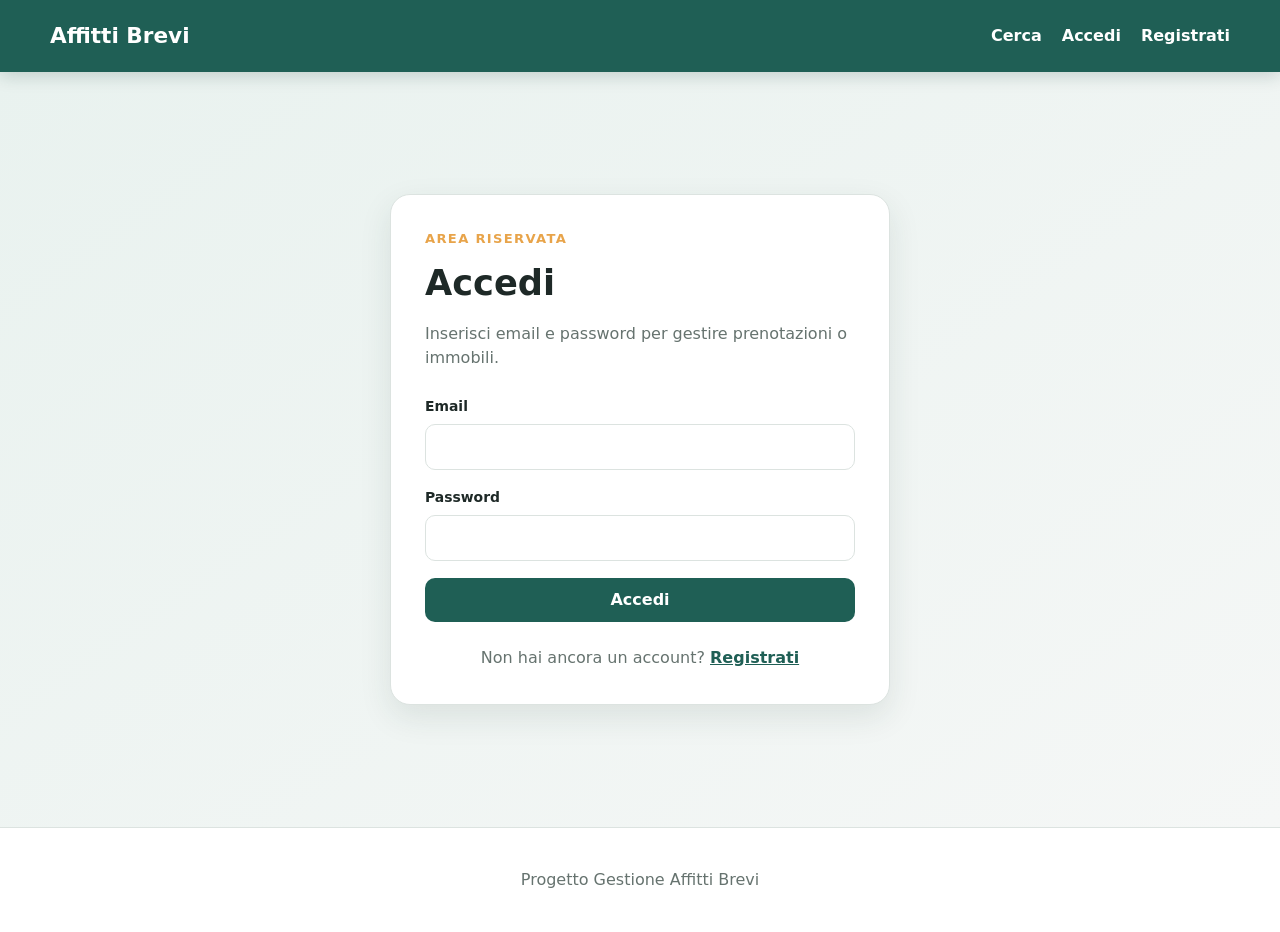
<file: web/area-host.html>
<!DOCTYPE html>
<html lang="it">
<head>
    <meta charset="UTF-8">

    <meta
        name="viewport"
        content="width=device-width, initial-scale=1"
    >

    <title>Area host - Affitti Brevi</title>

    <link
        rel="stylesheet"
        href="css/style.css"
    >
</head>

<body>
    <header class="site-header">
        <div class="container header-content">
            <a class="logo" href="index.html">
                Affitti Brevi
            </a>

            <nav class="main-navigation">
                <a href="index.html">Ricerca pubblica</a>

                <button
                    type="button"
                    id="show-properties-button"
                    class="navigation-button"
                >
                    I miei immobili
                </button>

                <button
                    type="button"
                    id="show-bookings-button"
                    class="navigation-button"
                >
                    Prenotazioni ricevute
                </button>

                <button
                    type="button"
                    id="logout-button"
                    class="navigation-button"
                >
                    Esci
                </button>
            </nav>
        </div>
    </header>

    <main class="dashboard-main">
        <div class="container">
            <section class="dashboard-heading">
                <div>
                    <p class="eyebrow">Area host</p>

                    <h1>Gestione degli alloggi</h1>

                    <p id="host-description">
                        Caricamento dei dati host...
                    </p>
                </div>

                <button
                    type="button"
                    id="new-property-button"
                    class="primary-button"
                >
                    Pubblica un immobile
                </button>
            </section>

            <div
                id="message"
                class="message hidden"
                role="alert"
            ></div>

            <div
                id="loading"
                class="loading hidden"
                aria-live="polite"
            >
                Caricamento in corso...
            </div>

            <section id="properties-section">
                <div class="section-heading">
                    <div>
                        <p class="eyebrow">Proprietà</p>
                        <h2>I miei immobili</h2>
                    </div>

                    <p id="properties-count"></p>
                </div>

                <div
                    id="properties-container"
                    class="host-property-grid"
                ></div>
            </section>

            <section
                id="bookings-section"
                class="hidden"
            >
                <div class="section-heading">
                    <div>
                        <p class="eyebrow">Richieste</p>
                        <h2>Prenotazioni ricevute</h2>
                    </div>

                    <p id="bookings-count"></p>
                </div>

                <div
                    id="host-bookings-container"
                    class="bookings-list"
                ></div>
            </section>

                        <section
                id="property-form-section"
                class="hidden"
            >
                <!-- Tutto il modulo già presente -->
            </section>

            <!-- INCOLLA QUI LA SEZIONE DEI SERVIZI -->

            <section
                id="services-section"
                class="hidden"
            >
                <div class="section-heading">
                    <div>
                        <p class="eyebrow">Dotazioni</p>

                        <h2 id="services-title">
                            Servizi dell'immobile
                        </h2>
                    </div>

                    <button
                        type="button"
                        id="close-services-button"
                        class="secondary-button"
                    >
                        Chiudi
                    </button>
                </div>

                <div class="management-card">
                    <div
                        id="services-message"
                        class="message hidden"
                        role="alert"
                    ></div>

                    <div
                        id="services-loading"
                        class="loading hidden"
                    >
                        Caricamento dei servizi...
                    </div>

                    <form id="services-form">
                        <input
                            type="hidden"
                            id="services-property-id"
                        >

                        <div
                            id="services-container"
                            class="services-selection-grid"
                        ></div>

                        <div class="form-actions services-actions">
                            <button
                                type="button"
                                id="cancel-services-button"
                                class="secondary-button"
                            >
                                Annulla
                            </button>

                            <button
                                type="submit"
                                id="save-services-button"
                                class="primary-button"
                            >
                                Salva servizi
                            </button>
                        </div>
                    </form>
                </div>
            </section>

        </div>
    </main>

    <footer class="site-footer">
        <div class="container">
            <p>Progetto Gestione Affitti Brevi</p>
        </div>
    </footer>

    <script src="js/area-host.js"></script>
</body>
</html>
</file>
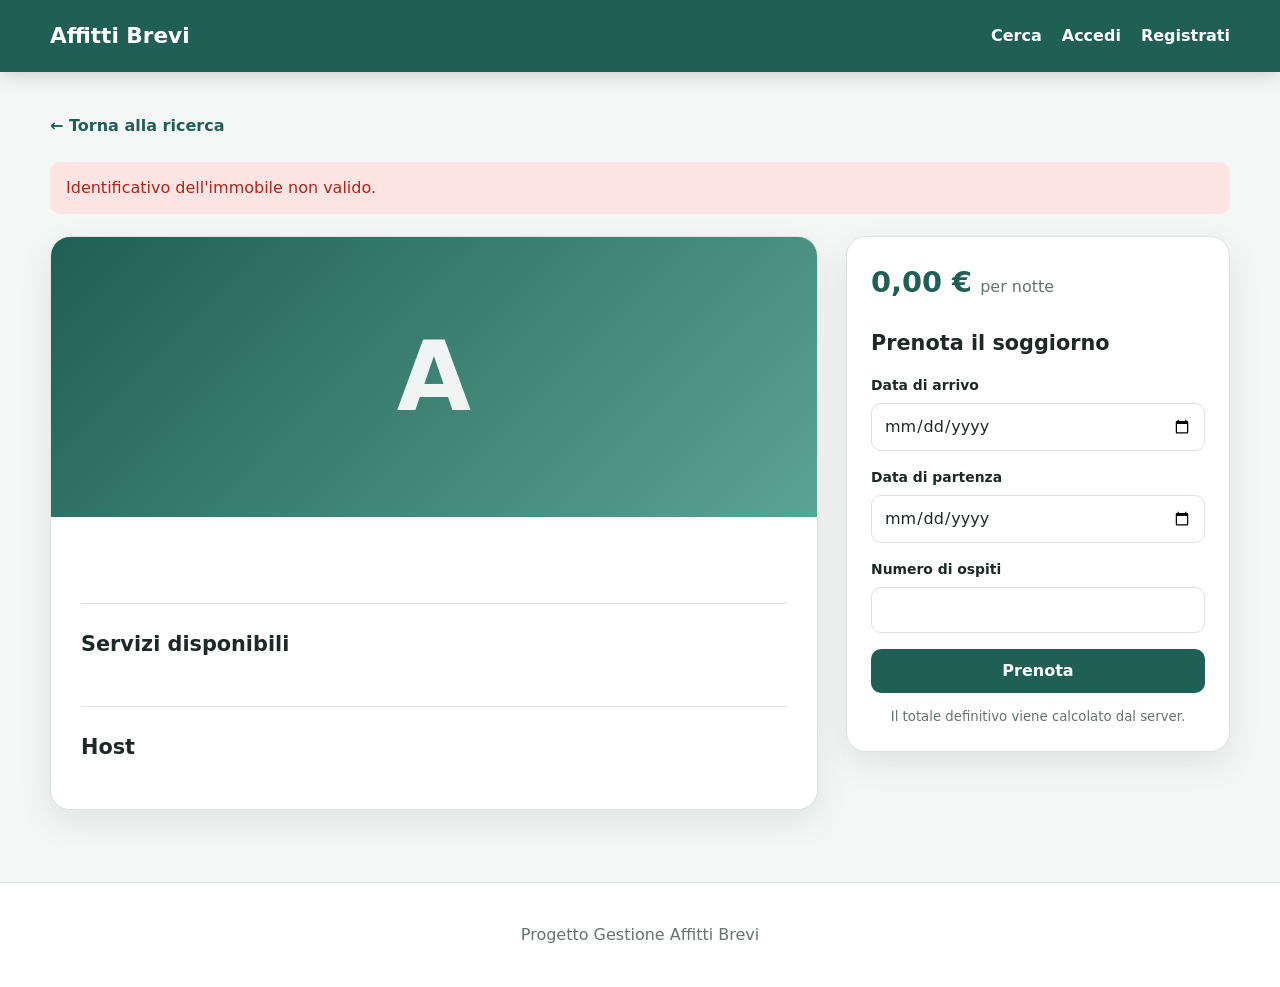
<file: web/dettaglio.html>
<!DOCTYPE html>
<html lang="it">
<head>
    <meta charset="UTF-8">

    <meta
        name="viewport"
        content="width=device-width, initial-scale=1"
    >

    <title>Dettaglio immobile - Affitti Brevi</title>

    <link
        rel="stylesheet"
        href="css/style.css"
    >
</head>

<body>
    <header class="site-header">
        <div class="container header-content">
            <a class="logo" href="index.html">
                Affitti Brevi
            </a>

            <nav class="main-navigation">
                <a href="index.html">Cerca</a>
                <a href="login.html">Accedi</a>
                <a href="registrazione.html">Registrati</a>
            </nav>
        </div>
    </header>

    <main class="detail-main">
        <div class="container">
            <a class="back-link" href="index.html">
                ← Torna alla ricerca
            </a>

            <div
                id="message"
                class="message hidden"
                role="alert"
            ></div>

            <div
                id="loading"
                class="loading"
                aria-live="polite"
            >
                Caricamento dell'alloggio...
            </div>

            <section
                id="property-detail"
                class="detail-layout hidden"
            >
                <article class="detail-card">
                    <div class="detail-cover">
                        <span id="property-initial">
                            A
                        </span>
                    </div>

                    <div class="detail-content">
                        <p
                            id="property-location"
                            class="property-location"
                        ></p>

                        <h1 id="property-title"></h1>

                        <p
                            id="property-address"
                            class="detail-address"
                        ></p>

                        <p
                            id="property-description"
                            class="detail-description"
                        ></p>

                        <div
                            id="property-features"
                            class="property-features"
                        ></div>

                        <section class="services-section">
                            <h2>Servizi disponibili</h2>

                            <div
                                id="property-services"
                                class="services-list"
                            ></div>
                        </section>

                        <section class="host-section">
                            <h2>Host</h2>

                            <p id="property-host"></p>
                        </section>
                    </div>
                </article>

                <aside class="booking-card">
                    <div class="booking-price">
                        <strong id="property-price">
                            0,00 €
                        </strong>

                        <span>per notte</span>
                    </div>

                    <h2>Prenota il soggiorno</h2>

                    <form id="booking-form">
                        <div class="form-field">
                            <label for="booking-arrival">
                                Data di arrivo
                            </label>

                            <input
                                type="date"
                                id="booking-arrival"
                                required
                            >
                        </div>

                        <div class="form-field">
                            <label for="booking-departure">
                                Data di partenza
                            </label>

                            <input
                                type="date"
                                id="booking-departure"
                                required
                            >
                        </div>

                        <div class="form-field">
                            <label for="booking-guests">
                                Numero di ospiti
                            </label>

                            <input
                                type="number"
                                id="booking-guests"
                                min="1"
                                required
                            >
                        </div>

                        <div
                            id="booking-summary"
                            class="booking-summary hidden"
                        >
                            <div>
                                <span>Notti</span>
                                <strong id="summary-nights">0</strong>
                            </div>

                            <div>
                                <span>Totale indicativo</span>
                                <strong id="summary-total">0,00 €</strong>
                            </div>
                        </div>

                        <button
                            type="submit"
                            class="primary-button full-width"
                        >
                            Prenota
                        </button>
                    </form>

                    <p class="booking-note">
                        Il totale definitivo viene calcolato dal server.
                    </p>

                    <div
                        id="booking-message"
                        class="message hidden"
                        role="alert"
                    ></div>
                </aside>
            </section>
        </div>
    </main>

    <footer class="site-footer">
        <div class="container">
            <p>
                Progetto Gestione Affitti Brevi
            </p>
        </div>
    </footer>

    <script src="js/dettaglio.js"></script>
</body>
</html>
</file>
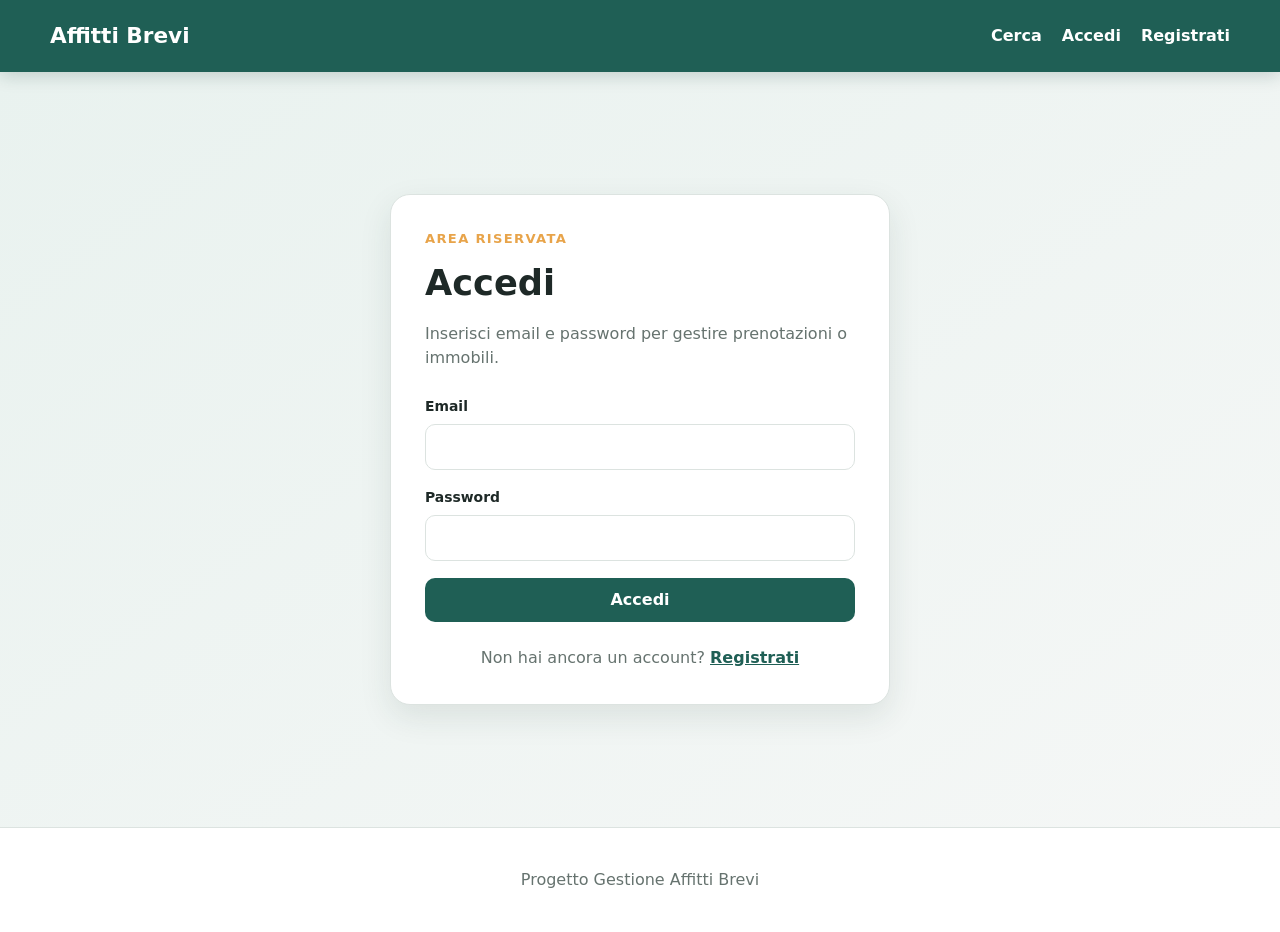
<file: web/login.html>
<!DOCTYPE html>
<html lang="it">
<head>
    <meta charset="UTF-8">

    <meta
        name="viewport"
        content="width=device-width, initial-scale=1"
    >

    <title>Accedi - Affitti Brevi</title>

    <link
        rel="stylesheet"
        href="css/style.css"
    >
</head>

<body>
    <header class="site-header">
        <div class="container header-content">
            <a class="logo" href="index.html">
                Affitti Brevi
            </a>

            <nav class="main-navigation">
                <a href="index.html">Cerca</a>
                <a href="login.html">Accedi</a>
                <a href="registrazione.html">Registrati</a>
            </nav>
        </div>
    </header>

    <main class="auth-main">
        <section class="auth-card">
            <p class="eyebrow">Area riservata</p>

            <h1>Accedi</h1>

            <p class="auth-description">
                Inserisci email e password per gestire
                prenotazioni o immobili.
            </p>

            <div
                id="message"
                class="message hidden"
                role="alert"
            ></div>

            <form id="login-form" class="auth-form">
                <div class="form-field">
                    <label for="email">
                        Email
                    </label>

                    <input
                        type="email"
                        id="email"
                        autocomplete="email"
                        required
                    >
                </div>

                <div class="form-field">
                    <label for="password">
                        Password
                    </label>

                    <input
                        type="password"
                        id="password"
                        autocomplete="current-password"
                        required
                    >
                </div>

                <button
                    type="submit"
                    class="primary-button full-width"
                >
                    Accedi
                </button>
            </form>

            <p class="auth-alternative">
                Non hai ancora un account?
                <a href="registrazione.html">
                    Registrati
                </a>
            </p>
        </section>
    </main>

    <footer class="site-footer">
        <div class="container">
            <p>Progetto Gestione Affitti Brevi</p>
        </div>
    </footer>

    <script src="js/login.js"></script>
</body>
</html>
</file>
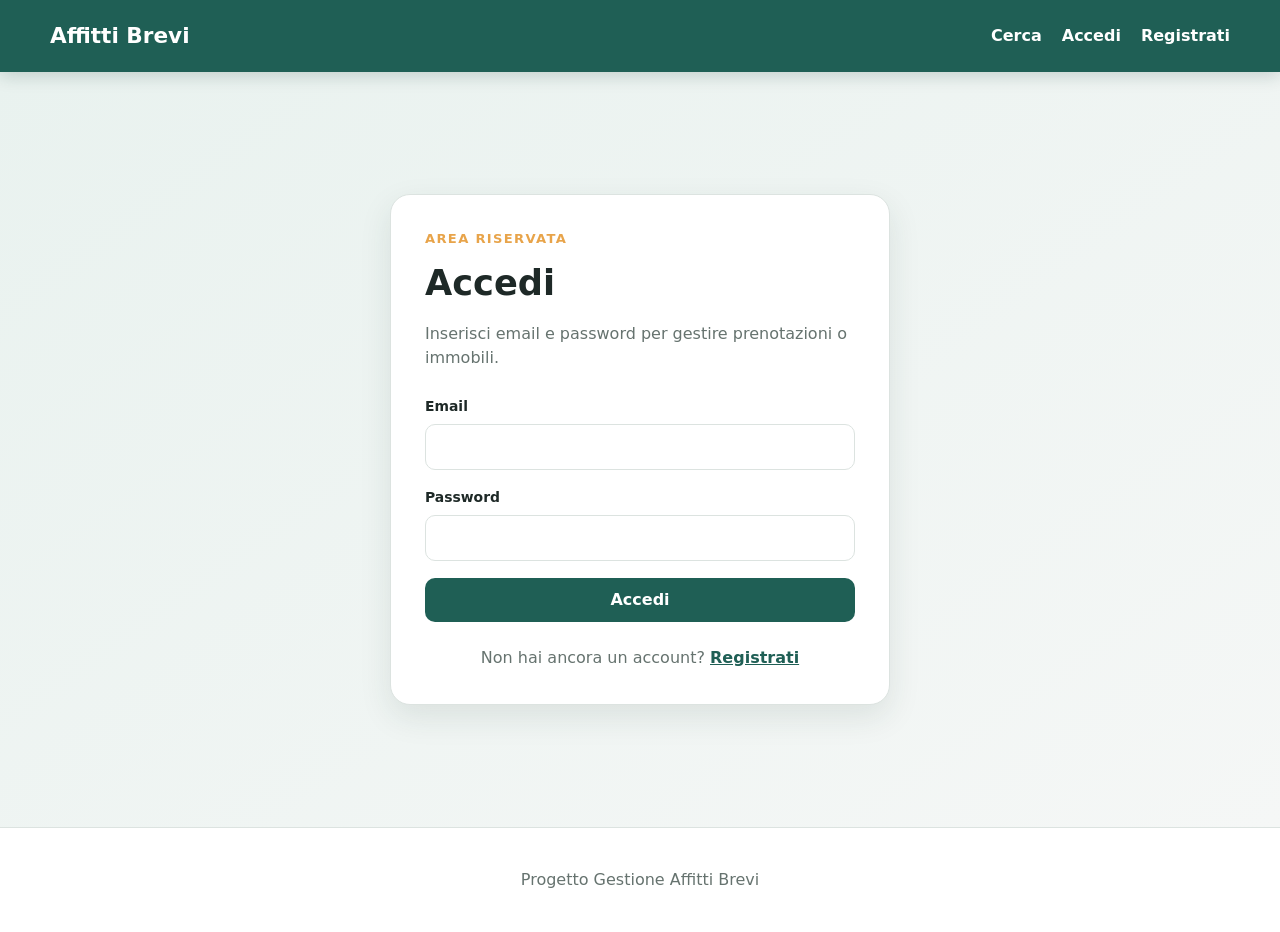
<file: web/prenotazioni.html>
<!DOCTYPE html>
<html lang="it">
<head>
    <meta charset="UTF-8">

    <meta
        name="viewport"
        content="width=device-width, initial-scale=1"
    >

    <title>Le mie prenotazioni - Affitti Brevi</title>

    <link
        rel="stylesheet"
        href="css/style.css"
    >
</head>

<body>
    <header class="site-header">
        <div class="container header-content">
            <a class="logo" href="index.html">
                Affitti Brevi
            </a>

            <nav class="main-navigation">
                <a href="index.html">Cerca</a>
                <a href="prenotazioni.html">Le mie prenotazioni</a>

                <button
                    type="button"
                    id="logout-button"
                    class="navigation-button"
                >
                    Esci
                </button>
            </nav>
        </div>
    </header>

    <main class="dashboard-main">
        <div class="container">
            <section class="dashboard-heading">
                <div>
                    <p class="eyebrow">
                        Area personale
                    </p>

                    <h1>Le mie prenotazioni</h1>

                    <p id="user-description">
                        Caricamento dei dati utente...
                    </p>
                </div>

                <a
                    href="index.html"
                    class="primary-button"
                >
                    Cerca un altro alloggio
                </a>
            </section>

            <div
                id="message"
                class="message hidden"
                role="alert"
            ></div>

            <div
                id="loading"
                class="loading"
                aria-live="polite"
            >
                Caricamento delle prenotazioni...
            </div>

            <section
                id="bookings-container"
                class="bookings-list"
            ></section>
        </div>
    </main>

    <footer class="site-footer">
        <div class="container">
            <p>Progetto Gestione Affitti Brevi</p>
        </div>
    </footer>

    <script src="js/prenotazioni.js"></script>
</body>
</html>
</file>
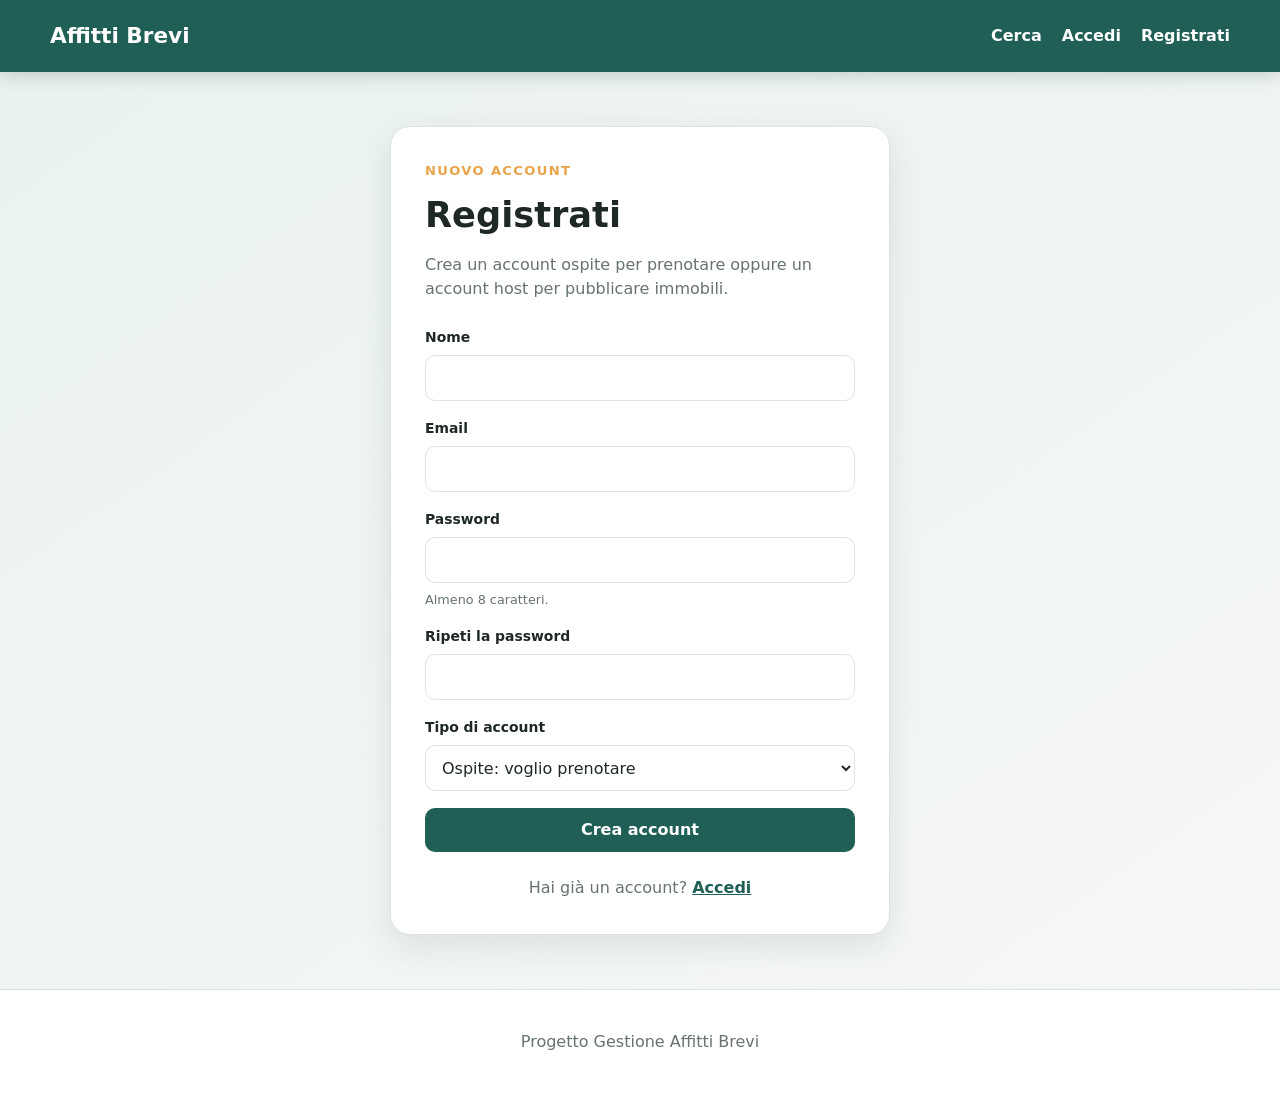
<file: web/registrazione.html>
<!DOCTYPE html>
<html lang="it">
<head>
    <meta charset="UTF-8">

    <meta
        name="viewport"
        content="width=device-width, initial-scale=1"
    >

    <title>Registrati - Affitti Brevi</title>

    <link
        rel="stylesheet"
        href="css/style.css"
    >
</head>

<body>
    <header class="site-header">
        <div class="container header-content">
            <a class="logo" href="index.html">
                Affitti Brevi
            </a>

            <nav class="main-navigation">
                <a href="index.html">Cerca</a>
                <a href="login.html">Accedi</a>
                <a href="registrazione.html">Registrati</a>
            </nav>
        </div>
    </header>

    <main class="auth-main">
        <section class="auth-card">
            <p class="eyebrow">Nuovo account</p>

            <h1>Registrati</h1>

            <p class="auth-description">
                Crea un account ospite per prenotare oppure
                un account host per pubblicare immobili.
            </p>

            <div
                id="message"
                class="message hidden"
                role="alert"
            ></div>

            <form id="registration-form" class="auth-form">
                <div class="form-field">
                    <label for="name">
                        Nome
                    </label>

                    <input
                        type="text"
                        id="name"
                        maxlength="100"
                        autocomplete="name"
                        required
                    >
                </div>

                <div class="form-field">
                    <label for="email">
                        Email
                    </label>

                    <input
                        type="email"
                        id="email"
                        maxlength="190"
                        autocomplete="email"
                        required
                    >
                </div>

                <div class="form-field">
                    <label for="password">
                        Password
                    </label>

                    <input
                        type="password"
                        id="password"
                        minlength="8"
                        maxlength="72"
                        autocomplete="new-password"
                        required
                    >

                    <small class="field-help">
                        Almeno 8 caratteri.
                    </small>
                </div>

                <div class="form-field">
                    <label for="password-confirmation">
                        Ripeti la password
                    </label>

                    <input
                        type="password"
                        id="password-confirmation"
                        minlength="8"
                        maxlength="72"
                        autocomplete="new-password"
                        required
                    >
                </div>

                <div class="form-field">
                    <label for="role">
                        Tipo di account
                    </label>

                    <select id="role" required>
                        <option value="ospite">
                            Ospite: voglio prenotare
                        </option>

                        <option value="host">
                            Host: voglio pubblicare immobili
                        </option>
                    </select>
                </div>

                <button
                    type="submit"
                    class="primary-button full-width"
                >
                    Crea account
                </button>
            </form>

            <p class="auth-alternative">
                Hai già un account?
                <a href="login.html">
                    Accedi
                </a>
            </p>
        </section>
    </main>

    <footer class="site-footer">
        <div class="container">
            <p>Progetto Gestione Affitti Brevi</p>
        </div>
    </footer>

    <script src="js/registrazione.js"></script>
</body>
</html>
</file>
<file: web/css/style.css>
:root {
    --primary: #1f5f55;
    --primary-dark: #17483f;
    --accent: #e8a44a;
    --background: #f5f7f6;
    --surface: #ffffff;
    --text: #1e2927;
    --muted: #66736f;
    --border: #dce3e0;
    --danger: #b42318;
    --danger-background: #fee4e2;
    --success: #137a4a;
    --success-background: #dcfae6;
    --shadow: 0 12px 32px rgba(28, 54, 49, 0.10);
}

* {
    box-sizing: border-box;
}

html {
    scroll-behavior: smooth;
}

body {
    margin: 0;
    min-height: 100vh;
    color: var(--text);
    background: var(--background);
    font-family:
        Inter,
        system-ui,
        -apple-system,
        BlinkMacSystemFont,
        "Segoe UI",
        sans-serif;
    line-height: 1.5;
}

button,
input,
select {
    font: inherit;
}

a {
    color: inherit;
}

.container {
    width: min(1180px, calc(100% - 32px));
    margin: 0 auto;
}

.site-header {
    position: sticky;
    top: 0;
    z-index: 20;
    color: white;
    background: var(--primary);
    box-shadow: 0 4px 16px rgba(14, 50, 44, 0.18);
}

.header-content {
    min-height: 72px;
    display: flex;
    align-items: center;
    justify-content: space-between;
    gap: 24px;
}

.logo {
    font-size: 1.35rem;
    font-weight: 800;
    text-decoration: none;
}

.main-navigation {
    display: flex;
    align-items: center;
    gap: 20px;
}

.main-navigation a {
    color: white;
    text-decoration: none;
    font-weight: 600;
}

.main-navigation a:hover {
    text-decoration: underline;
}

.hero {
    color: white;
    padding: 72px 0 48px;
    background:
        linear-gradient(
            135deg,
            rgba(23, 72, 63, 0.98),
            rgba(31, 95, 85, 0.90)
        );
}

.eyebrow {
    margin: 0 0 8px;
    color: var(--accent);
    font-size: 0.82rem;
    font-weight: 800;
    letter-spacing: 0.1em;
    text-transform: uppercase;
}

.hero h1 {
    max-width: 720px;
    margin: 0;
    font-size: clamp(2.2rem, 5vw, 4rem);
    line-height: 1.08;
}

.hero-description {
    max-width: 650px;
    margin: 18px 0 30px;
    color: rgba(255, 255, 255, 0.82);
    font-size: 1.08rem;
}

.search-form {
    display: grid;
    grid-template-columns: repeat(5, minmax(130px, 1fr));
    gap: 14px;
    padding: 22px;
    color: var(--text);
    background: var(--surface);
    border-radius: 18px;
    box-shadow: var(--shadow);
}

.form-field {
    display: flex;
    flex-direction: column;
    gap: 7px;
}

.form-field label {
    color: var(--text);
    font-size: 0.87rem;
    font-weight: 700;
}

.form-field input,
.form-field select {
    width: 100%;
    min-height: 46px;
    padding: 10px 12px;
    color: var(--text);
    background: white;
    border: 1px solid var(--border);
    border-radius: 10px;
    outline: none;
}

.form-field input:focus,
.form-field select:focus {
    border-color: var(--primary);
    box-shadow: 0 0 0 3px rgba(31, 95, 85, 0.15);
}

.form-actions {
    grid-column: 1 / -1;
    display: flex;
    justify-content: flex-end;
    gap: 10px;
    padding-top: 4px;
}

.primary-button,
.secondary-button,
.details-button {
    min-height: 44px;
    padding: 10px 18px;
    border: 0;
    border-radius: 10px;
    cursor: pointer;
    font-weight: 750;
    text-decoration: none;
}

.primary-button,
.details-button {
    color: white;
    background: var(--primary);
}

.primary-button:hover,
.details-button:hover {
    background: var(--primary-dark);
}

.secondary-button {
    color: var(--primary);
    background: #e7f1ee;
}

.results-section {
    padding: 54px 0 72px;
}

.results-heading {
    display: flex;
    align-items: flex-end;
    justify-content: space-between;
    gap: 24px;
    margin-bottom: 24px;
}

.results-heading h2 {
    margin: 0;
    font-size: 2rem;
}

.results-count {
    margin: 0;
    color: var(--muted);
    font-weight: 700;
}

.property-grid {
    display: grid;
    grid-template-columns: repeat(3, minmax(0, 1fr));
    gap: 22px;
}

.property-card {
    overflow: hidden;
    display: flex;
    flex-direction: column;
    min-height: 100%;
    background: var(--surface);
    border: 1px solid var(--border);
    border-radius: 18px;
    box-shadow: var(--shadow);
}

.property-placeholder {
    min-height: 160px;
    display: flex;
    align-items: center;
    justify-content: center;
    color: rgba(255, 255, 255, 0.9);
    background:
        linear-gradient(
            135deg,
            var(--primary),
            #438d7f
        );
    font-size: 2.4rem;
    font-weight: 800;
}

.property-content {
    display: flex;
    flex: 1;
    flex-direction: column;
    padding: 20px;
}

.property-location {
    margin: 0 0 6px;
    color: var(--primary);
    font-size: 0.84rem;
    font-weight: 800;
    letter-spacing: 0.07em;
    text-transform: uppercase;
}

.property-title {
    margin: 0 0 10px;
    font-size: 1.3rem;
    line-height: 1.25;
}

.property-description {
    margin: 0 0 18px;
    color: var(--muted);
}

.property-features {
    display: flex;
    flex-wrap: wrap;
    gap: 8px;
    margin-bottom: 22px;
}

.property-feature {
    padding: 6px 10px;
    color: #38544e;
    background: #edf4f2;
    border-radius: 999px;
    font-size: 0.84rem;
    font-weight: 650;
}

.property-footer {
    margin-top: auto;
    display: flex;
    align-items: center;
    justify-content: space-between;
    gap: 14px;
}

.property-price {
    margin: 0;
    font-size: 1.25rem;
    font-weight: 850;
}

.property-price span {
    color: var(--muted);
    font-size: 0.82rem;
    font-weight: 600;
}

.details-button {
    display: inline-flex;
    align-items: center;
    justify-content: center;
}

.message {
    margin-bottom: 22px;
    padding: 14px 16px;
    border-radius: 10px;
}

.message.error {
    color: var(--danger);
    background: var(--danger-background);
}

.message.success {
    color: var(--success);
    background: var(--success-background);
}

.loading {
    margin-bottom: 24px;
    color: var(--primary);
    font-weight: 750;
}

.empty-state {
    grid-column: 1 / -1;
    padding: 42px 20px;
    text-align: center;
    color: var(--muted);
    background: white;
    border: 1px dashed var(--border);
    border-radius: 16px;
}

.hidden {
    display: none;
}

.site-footer {
    padding: 24px 0;
    color: var(--muted);
    background: white;
    border-top: 1px solid var(--border);
    text-align: center;
}

@media (max-width: 960px) {
    .search-form {
        grid-template-columns: repeat(2, 1fr);
    }

    .property-grid {
        grid-template-columns: repeat(2, 1fr);
    }
}

@media (max-width: 640px) {
    .header-content,
    .results-heading {
        align-items: flex-start;
        flex-direction: column;
    }

    .main-navigation {
        flex-wrap: wrap;
        padding-bottom: 16px;
    }

    .hero {
        padding-top: 48px;
    }

    .search-form,
    .property-grid {
        grid-template-columns: 1fr;
    }

    .form-actions {
        flex-direction: column;
    }

    .primary-button,
    .secondary-button {
        width: 100%;
    }
}

.detail-main {
    min-height: calc(100vh - 140px);
    padding: 42px 0 72px;
}

.back-link {
    display: inline-flex;
    margin-bottom: 24px;
    color: var(--primary);
    font-weight: 750;
    text-decoration: none;
}

.back-link:hover {
    text-decoration: underline;
}

.detail-layout {
    display: grid;
    grid-template-columns: minmax(0, 2fr) minmax(300px, 1fr);
    align-items: start;
    gap: 28px;
}

.detail-card,
.booking-card {
    background: var(--surface);
    border: 1px solid var(--border);
    border-radius: 20px;
    box-shadow: var(--shadow);
}

.detail-card {
    overflow: hidden;
}

.detail-cover {
    min-height: 280px;
    display: flex;
    align-items: center;
    justify-content: center;
    color: rgba(255, 255, 255, 0.92);
    background:
        linear-gradient(
            135deg,
            var(--primary),
            #5ba394
        );
    font-size: 6rem;
    font-weight: 900;
}

.detail-content {
    padding: 30px;
}

.detail-content h1 {
    margin: 0 0 10px;
    font-size: clamp(2rem, 4vw, 3.2rem);
    line-height: 1.08;
}

.detail-address {
    margin: 0 0 22px;
    color: var(--muted);
    font-weight: 650;
}

.detail-description {
    margin: 0 0 26px;
    color: #475651;
    font-size: 1.04rem;
    line-height: 1.75;
}

.services-section,
.host-section {
    margin-top: 30px;
    padding-top: 25px;
    border-top: 1px solid var(--border);
}

.services-section h2,
.host-section h2,
.booking-card h2 {
    margin: 0 0 16px;
    font-size: 1.3rem;
}

.services-list {
    display: flex;
    flex-wrap: wrap;
    gap: 10px;
}

.service-item {
    padding: 9px 13px;
    color: var(--primary-dark);
    background: #e7f1ee;
    border-radius: 10px;
    font-weight: 700;
}

.booking-card {
    position: sticky;
    top: 96px;
    padding: 24px;
}

.booking-price {
    display: flex;
    align-items: baseline;
    gap: 8px;
    margin-bottom: 24px;
}

.booking-price strong {
    color: var(--primary);
    font-size: 1.8rem;
}

.booking-price span {
    color: var(--muted);
}

.booking-card form {
    display: flex;
    flex-direction: column;
    gap: 16px;
}

.full-width {
    width: 100%;
}

.booking-summary {
    padding: 15px;
    background: #f1f6f4;
    border-radius: 12px;
}

.booking-summary div {
    display: flex;
    justify-content: space-between;
    gap: 18px;
}

.booking-summary div + div {
    margin-top: 8px;
    padding-top: 8px;
    border-top: 1px solid var(--border);
}

.booking-note {
    margin: 14px 0 0;
    color: var(--muted);
    font-size: 0.83rem;
    text-align: center;
}

.booking-card .message {
    margin-top: 18px;
    margin-bottom: 0;
}

@media (max-width: 850px) {
    .detail-layout {
        grid-template-columns: 1fr;
    }

    .booking-card {
        position: static;
    }
}

@media (max-width: 540px) {
    .detail-content,
    .booking-card {
        padding: 20px;
    }

    .detail-cover {
        min-height: 210px;
        font-size: 4.5rem;
    }
}

.auth-main {
    min-height: calc(100vh - 145px);
    display: grid;
    place-items: center;
    padding: 54px 16px;
    background:
        linear-gradient(
            145deg,
            #e9f2ef,
            var(--background)
        );
}

.auth-card {
    width: min(100%, 500px);
    padding: 34px;
    background: var(--surface);
    border: 1px solid var(--border);
    border-radius: 20px;
    box-shadow: var(--shadow);
}

.auth-card h1 {
    margin: 0;
    font-size: 2.2rem;
}

.auth-description {
    margin: 12px 0 26px;
    color: var(--muted);
}

.auth-form {
    display: flex;
    flex-direction: column;
    gap: 17px;
}

.field-help {
    color: var(--muted);
    font-size: 0.8rem;
}

.auth-alternative {
    margin: 24px 0 0;
    color: var(--muted);
    text-align: center;
}

.auth-alternative a {
    color: var(--primary);
    font-weight: 750;
}

button:disabled {
    cursor: not-allowed;
    opacity: 0.65;
}

@media (max-width: 540px) {
    .auth-card {
        padding: 24px 20px;
    }
}

.navigation-button {
    padding: 0;
    color: white;
    background: transparent;
    border: 0;
    cursor: pointer;
    font-weight: 650;
}

.navigation-button:hover {
    text-decoration: underline;
}

.dashboard-main {
    min-height: calc(100vh - 145px);
    padding: 48px 0 72px;
}

.dashboard-heading {
    display: flex;
    align-items: flex-end;
    justify-content: space-between;
    gap: 24px;
    margin-bottom: 32px;
}

.dashboard-heading h1 {
    margin: 0;
    font-size: clamp(2rem, 4vw, 3rem);
}

.dashboard-heading p:not(.eyebrow) {
    margin: 10px 0 0;
    color: var(--muted);
}

.bookings-list {
    display: flex;
    flex-direction: column;
    gap: 20px;
}

.booking-list-card {
    padding: 24px;
    background: var(--surface);
    border: 1px solid var(--border);
    border-radius: 18px;
    box-shadow: var(--shadow);
}

.booking-list-header {
    display: flex;
    align-items: flex-start;
    justify-content: space-between;
    gap: 20px;
}

.booking-list-header h2 {
    margin: 0;
    font-size: 1.4rem;
}

.status-badge {
    flex-shrink: 0;
    padding: 7px 11px;
    border-radius: 999px;
    font-size: 0.82rem;
    font-weight: 800;
}

.status-in_attesa {
    color: #854a0e;
    background: #ffead2;
}

.status-confermata {
    color: var(--success);
    background: var(--success-background);
}

.status-annullata {
    color: var(--danger);
    background: var(--danger-background);
}

.booking-details-grid {
    display: grid;
    grid-template-columns: repeat(5, minmax(100px, 1fr));
    gap: 14px;
    margin-top: 22px;
}

.booking-detail {
    padding: 13px;
    background: #f5f8f7;
    border-radius: 10px;
}

.booking-detail span,
.booking-detail strong {
    display: block;
}

.booking-detail span {
    margin-bottom: 4px;
    color: var(--muted);
    font-size: 0.78rem;
    font-weight: 700;
    text-transform: uppercase;
}

.booking-list-footer {
    display: flex;
    justify-content: flex-end;
    gap: 12px;
    margin-top: 22px;
    padding-top: 20px;
    border-top: 1px solid var(--border);
}

.danger-button {
    min-height: 44px;
    padding: 10px 18px;
    color: white;
    background: var(--danger);
    border: 0;
    border-radius: 10px;
    cursor: pointer;
    font-weight: 750;
}

.danger-button:hover {
    background: #8f1c13;
}

@media (max-width: 850px) {
    .booking-details-grid {
        grid-template-columns: repeat(2, 1fr);
    }
}

@media (max-width: 640px) {
    .dashboard-heading,
    .booking-list-header,
    .booking-list-footer {
        align-items: stretch;
        flex-direction: column;
    }

    .booking-details-grid {
        grid-template-columns: 1fr;
    }

    .status-badge {
        align-self: flex-start;
    }

    .booking-list-footer a,
    .booking-list-footer button {
        width: 100%;
        text-align: center;
    }
}

.section-heading {
    display: flex;
    align-items: flex-end;
    justify-content: space-between;
    gap: 20px;
    margin: 34px 0 22px;
}

.section-heading h2 {
    margin: 0;
    font-size: 1.8rem;
}

.section-heading > p {
    margin: 0;
    color: var(--muted);
    font-weight: 700;
}

.host-property-grid {
    display: grid;
    grid-template-columns: repeat(2, minmax(0, 1fr));
    gap: 20px;
}

.host-property-card {
    padding: 22px;
    background: var(--surface);
    border: 1px solid var(--border);
    border-radius: 18px;
    box-shadow: var(--shadow);
}

.host-property-disabled {
    opacity: 0.72;
    background: #f1f3f2;
}

.host-property-header {
    display: flex;
    align-items: flex-start;
    justify-content: space-between;
    gap: 18px;
}

.host-property-header h3 {
    margin: 0;
    font-size: 1.3rem;
}

.host-property-actions {
    display: flex;
    flex-wrap: wrap;
    justify-content: flex-end;
    gap: 10px;
    margin-top: 20px;
    padding-top: 18px;
    border-top: 1px solid var(--border);
}

.host-property-actions .secondary-button,
.host-property-actions .danger-button {
    display: inline-flex;
    align-items: center;
    justify-content: center;
}

.guest-information {
    margin: 8px 0 0;
    color: var(--muted);
}

@media (max-width: 780px) {
    .host-property-grid {
        grid-template-columns: 1fr;
    }
}

@media (max-width: 640px) {
    .section-heading,
    .host-property-header {
        align-items: stretch;
        flex-direction: column;
    }

    .host-property-actions {
        flex-direction: column;
    }

    .host-property-actions a,
    .host-property-actions button {
        width: 100%;
        text-align: center;
    }
}

.management-card {
    padding: 28px;
    background: var(--surface);
    border: 1px solid var(--border);
    border-radius: 18px;
    box-shadow: var(--shadow);
}

.property-management-form {
    display: grid;
    grid-template-columns: repeat(4, minmax(120px, 1fr));
    gap: 18px;
}

.property-management-form textarea {
    width: 100%;
    padding: 12px;
    color: var(--text);
    background: white;
    border: 1px solid var(--border);
    border-radius: 10px;
    font: inherit;
    line-height: 1.5;
    resize: vertical;
    outline: none;
}

.property-management-form textarea:focus {
    border-color: var(--primary);
    box-shadow: 0 0 0 3px rgba(31, 95, 85, 0.15);
}

.form-field-wide {
    grid-column: span 3;
}

.form-field-full {
    grid-column: 1 / -1;
}

@media (max-width: 900px) {
    .property-management-form {
        grid-template-columns: repeat(2, 1fr);
    }

    .form-field-wide {
        grid-column: span 1;
    }
}

@media (max-width: 600px) {
    .management-card {
        padding: 20px;
    }

    .property-management-form {
        grid-template-columns: 1fr;
    }

    .form-field-wide,
    .form-field-full {
        grid-column: auto;
    }
}

.services-selection-grid {
    display: grid;
    grid-template-columns: repeat(3, minmax(150px, 1fr));
    gap: 14px;
}

.service-checkbox-card {
    display: flex;
    align-items: center;
    gap: 13px;
    min-height: 78px;
    padding: 16px;
    background: #f6f9f8;
    border: 1px solid var(--border);
    border-radius: 13px;
    cursor: pointer;
    transition:
        border-color 0.2s ease,
        background-color 0.2s ease,
        transform 0.2s ease;
}

.service-checkbox-card:hover {
    background: #edf5f2;
    border-color: var(--primary);
    transform: translateY(-1px);
}

.service-checkbox-card:has(input:checked) {
    background: #e4f3ee;
    border-color: var(--primary);
}

.service-checkbox-card input {
    width: 20px;
    height: 20px;
    flex-shrink: 0;
    accent-color: var(--primary);
}

.service-checkbox-content {
    display: flex;
    flex-direction: column;
    gap: 3px;
}

.service-checkbox-content strong {
    color: var(--text);
}

.service-checkbox-content small {
    color: var(--muted);
}

.services-actions {
    margin-top: 24px;
}

@media (max-width: 800px) {
    .services-selection-grid {
        grid-template-columns: repeat(2, 1fr);
    }
}

@media (max-width: 520px) {
    .services-selection-grid {
        grid-template-columns: 1fr;
    }
}
</file>
